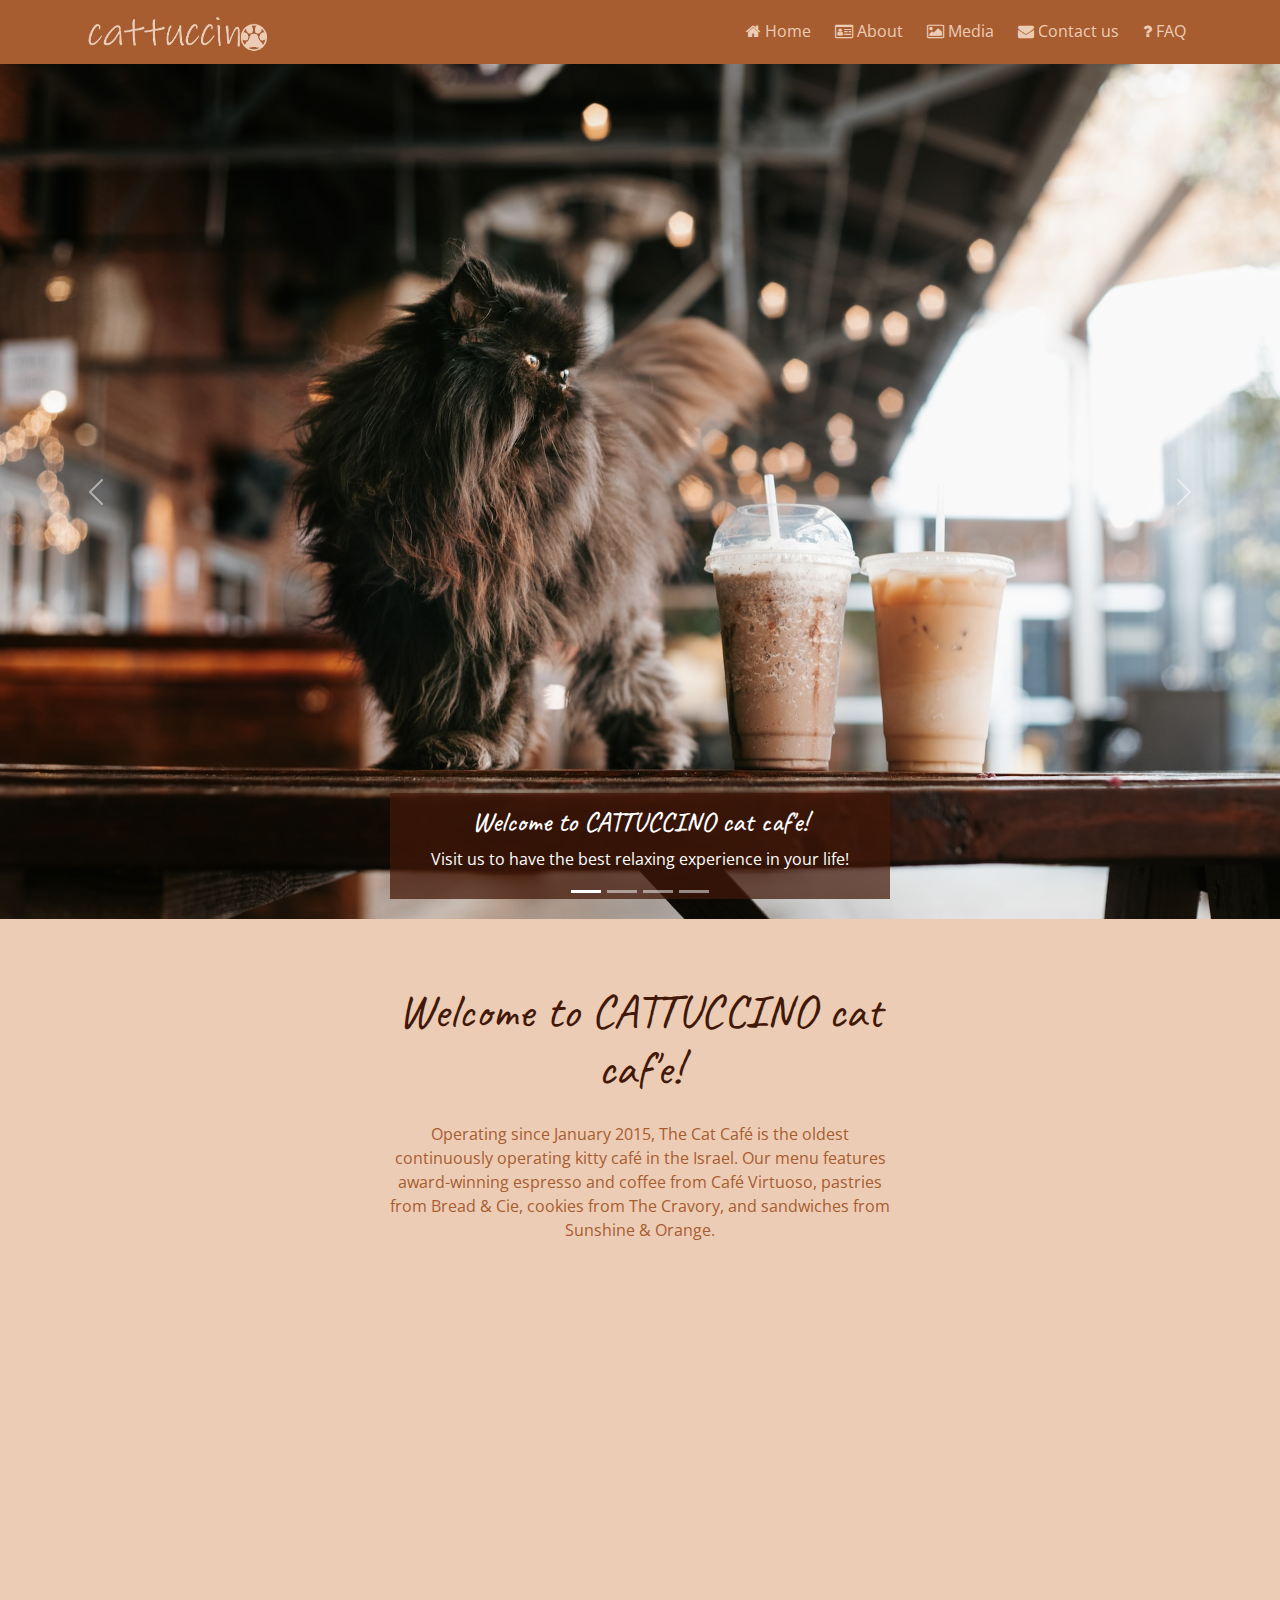
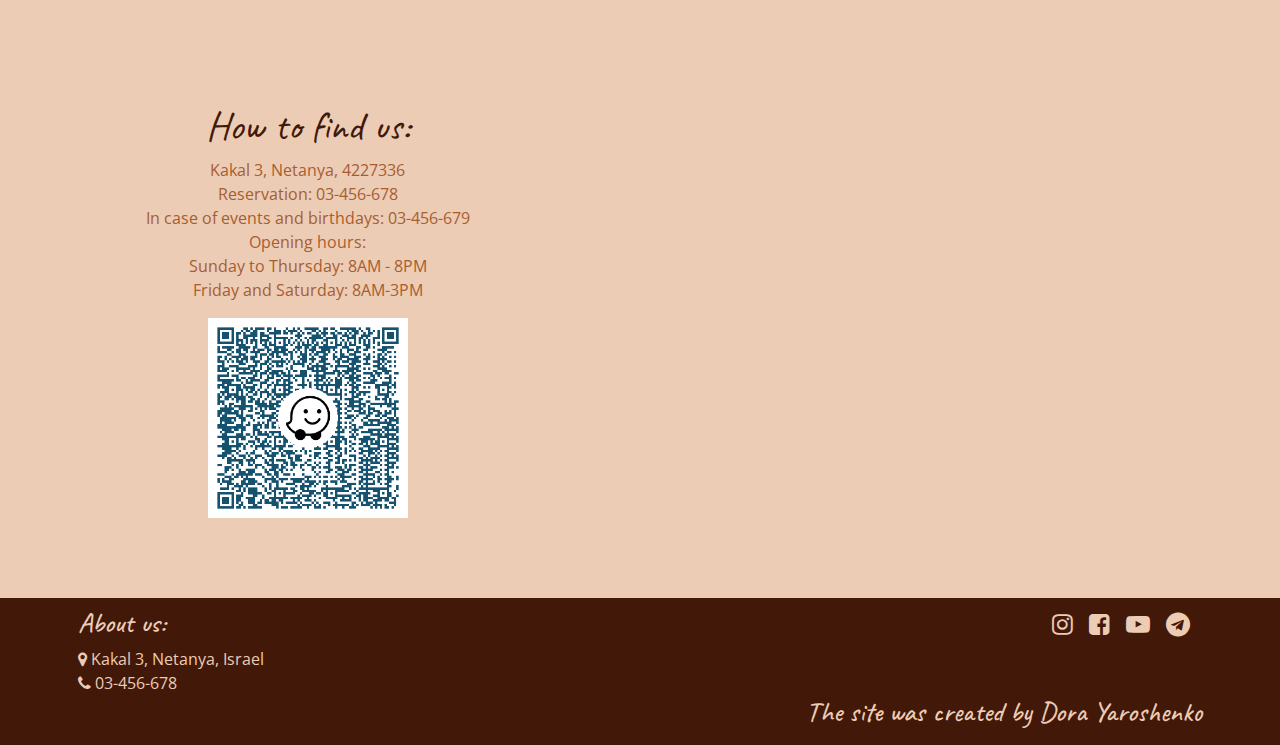
<file: quater PROJECT/index.html>
<!DOCTYPE html>
<html lang="en">

<head>
    <link rel="stylesheet" href="./burger.css">
    <meta charset="UTF-8">
    <meta http-equiv="X-UA-Compatible" content="IE=edge">
    <meta name="viewport" content="width=device-width, initial-scale=1.0">
    <title>CATTUCCINO | Home page</title>
    <link href="https://unpkg.com/aos@2.3.1/dist/aos.css" rel="stylesheet">
    <link rel="preconnect" href="https://fonts.googleapis.com">
    <link rel="preconnect" href="https://fonts.gstatic.com" crossorigin>
    <link
        href="https://fonts.googleapis.com/css2?family=Caveat:wght@400;700&family=Open+Sans:wght@300;400;700&display=swap"
        rel="stylesheet">
    <link rel="stylesheet" href="https://cdnjs.cloudflare.com/ajax/libs/font-awesome/4.7.0/css/font-awesome.min.css">
    <link rel="stylesheet" href="bootstrap.min.css">
    <link rel="stylesheet" href="header.css">
    <link rel="stylesheet" href="footer.css">
    <link rel="stylesheet" href="index.css">
</head>

<body>
    <header class="container-fluid">
        <div class="container d-flex align-items-center justify-content-between">
            <div class="logo col-8 col-md-5">
                <a href="index.html"><img src="images/logo.jpg" alt="logo" class="img-fluid"></a>

            </div>
            <nav id="nav_open">
                <ul class="list-inline d-lg-flex justify-content-end m-0">
                    <li><a href="index.html"><i class="fa fa-home" aria-hidden="true"></i> Home</a></li>
                    <li><a href="about.html"><i class="fa fa-id-card-o" aria-hidden="true"></i> About</a></li>
                    <li><a href="media.html"><i class="fa fa-picture-o" aria-hidden="true"></i>
                            Media</a></li>
                    <li><a href="contact.html"><i class="fa fa-envelope" aria-hidden="true"></i>
                            Contact us</a></li>
                    <li><a href="faq.html"><i class="fa fa-question" aria-hidden="true"></i>
                            FAQ</a></li>
                </ul>
            </nav>


            <div  id="burger_btn" class="d-lg-none d-flex align-items-center">
                <div  id="nav-icon1">
                    <span></span>
                    <span></span>
                    <span></span>
                  </div>
            </div>
           
        </div>


    </header>
    <div class="slides container-fluid p-0 d-flex d-lg-block justify-content-center align-items-center"
        style="background-image: url(images/cat&coffee.horizontal.jpg);">
        <h2 class="display-4 d-lg-none">Welcome to CATTUCCINO!</h2>
        <div id="carouselExampleCaptions" class="carousel slide d-none d-lg-block" data-bs-ride="false">
            <div class="carousel-indicators">
                <button type="button" data-bs-target="#carouselExampleCaptions" data-bs-slide-to="0" class="active"
                    aria-current="true" aria-label="Slide 1"></button>
                <button type="button" data-bs-target="#carouselExampleCaptions" data-bs-slide-to="1"
                    aria-label="Slide 2"></button>
                <button type="button" data-bs-target="#carouselExampleCaptions" data-bs-slide-to="2"
                    aria-label="Slide 3"></button>
                <button type="button" data-bs-target="#carouselExampleCaptions" data-bs-slide-to="3"
                    aria-label="Slide 4"></button>
            </div>
            <div class="carousel-inner">
                <div class="carousel-item active">
                    <div class="image" style="background-image: url(images/cat&coffee.horizontal.jpg);">
                    </div>
                    <div class="carousel-caption d-none d-md-block">
                        <h3>Welcome to CATTUCCINO cat caf'e!</h3>
                        <p>Visit us to have the best relaxing experience in your life!</p>
                    </div>
                </div>
                <div class="carousel-item">
                    <div class="image" style="background-image: url(images/coffee.horizontal.jpg);">
                    </div>
                    <div class="carousel-caption d-none d-md-block">
                        <h3>Our drinks</h3>
                        <p>Our baristas know how to make the ideal coffee for you</p>
                    </div>
                </div>
                <div class="carousel-item">
                    <div class="image" style="background-image: url(images/man&cat.horizontal.jpg);">
                    </div>
                    <div class="carousel-caption d-none d-md-block">
                        <h3>Our cats</h3>
                        <p>are the cutest creatures on Earth</p>
                    </div>
                </div>
                <div class="carousel-item">
                    <div class="image" style="background-image: url(images/kitchen.horizontal.jpg);">
                    </div>
                    <div class="carousel-caption d-none d-md-block">
                        <h3>We have the perfect atmospere</h3>
                        <p>for relaxation or concentration on work. You can book the place to celebrate your birthday or
                            to make a team building party</p>
                    </div>
                </div>
            </div>
            <button class="carousel-control-prev" type="button" data-bs-target="#carouselExampleCaptions"
                data-bs-slide="prev">
                <span class="carousel-control-prev-icon" aria-hidden="true"></span>
                <span class="visually-hidden">Previous</span>
            </button>
            <button class="carousel-control-next" type="button" data-bs-target="#carouselExampleCaptions"
                data-bs-slide="next">
                <span class="carousel-control-next-icon" aria-hidden="true"></span>
                <span class="visually-hidden">Next</span>
            </button>
        </div>
    </div>
    <main class="container-fluid text-center">
        <div class="container">
            <div class="row g-5 justify-content-center py-4 px-3 px-xl-0">
                <aside class="col-lg-3 p-0 order-1" data-aos="fade-up" data-aos-duration="2000">
                    <h4 class="m-0 py-2">The origin of our cats</h4>
                    <div class="keeper d-flex align-items-center">
                        <div class="boxes2 d-flex flex-column justify-content-between align-items-center py-4 px-4">
                            <p class="text-center">During the two years that we partnered with San Diego Humane Society,
                                The
                                Cat Cafe sent 219 cats to good homes. Starting in February 2017, The Cat Cafe began
                                bringing
                                in
                                cats from The Rescue House for customers to interact with and to potentially adopt.

                                We’ve had kittens, adults, and senior cats adopted from The Cat Cafe.
                            </p>
                            <img src="images/cat&armchair.horizontal.jpg" alt="cat" class="img-fluid mt-2 col-10">
                            <a href="https://www.letlive.org.il/?post_type=pet&pet-cat=pc-cat" target="_blank"
                                class="text-decoration-none">
                                <h3 class="p-0 mt-3 display-6">Thinking about adopting?</h3>
                            </a>
                        </div>
                    </div>
                </aside>
                <div
                    class="box col-lg-6 order-0 order-lg-1 d-flex flex-column justify-content-center align-items-center">
                    <h1 class="display-5"><a href="https://en.wikipedia.org/wiki/Cat_caf%C3%A9" target="_blank">
                            Welcome to CATTUCCINO cat caf'e!</a></h1>
                    <p class="m-3">Operating since January 2015, The Cat Café is the oldest continuously
                        operating kitty café in the Israel. Our menu features award-winning espresso and coffee
                        from Café Virtuoso, pastries from Bread & Cie, cookies from The Cravory, and sandwiches from
                        Sunshine & Orange.</p>

                    <iframe class="col-12 col-lg-10 my-3" height="300" src="https://www.youtube.com/embed/wAT9yKk1FnA"
                        title="YouTube video player" frameborder="0"
                        allow="accelerometer; autoplay; clipboard-write; encrypted-media; gyroscope; picture-in-picture"
                        allowfullscreen></iframe>
                </div>
                <aside class="col-lg-3 p-0 order-1" data-aos="fade-up" data-aos-duration="2000">
                    <h4 class="m-0 py-2">Our Friends</h4>
                    <div class="keeper d-flex align-items-center">
                        <div
                            class="row row2 align-items-center justify-content-around flex-column flex-sm-row flex-lg-column m-0 g-4 g-lg-2 py-4 px-2">
                            <div class="box2 col-auto col-sm-4 col-lg-9">
                                <img src="images/cat&dog.horizontal.jpg" height="110" class="mb-2 img-fluid" alt="cats">
                                <a href="http://catcafebudapest.hu/home/" target="_blank">Visit our friends in
                                    Budapest</a>
                            </div>
                            <div class="box2 col-auto col-sm-4 col-lg-9">
                                <img src="images/cat.outside.horizontal.jpg" height="110" class="mb-2 img-fluid"
                                    alt="cats">

                                <a href="https://catcafesd.com/" target="_blank">Visit our friends in San Diego</a>
                            </div>
                            <div class="box2 col-auto col-sm-4 col-lg-9">
                                <img src="images/cat.in.chair.horizontal.jpg" height="110" class="mb-2 img-fluid"
                                    alt="cats">

                                <a href="https://catcafe.co.uk/" target="_blank">Visit our friends in Liverpool</a>
                            </div>
                        </div>
                    </div>
                </aside>
            </div>
            <div class="row row3 py-3 py-lg-5 justify-content-between align-items-center">
                <div class="strip col-md-5">
                    <h4 class="display-6">How to find us:</h4>
                    <p>Kakal 3, Netanya, 4227336<br>
                        Reservation: 03-456-678<br>
                        In case of events and birthdays: 03-456-679<br>
                        Opening hours:<br>Sunday to Thursday: 8AM - 8PM<br>
                        Friday and Saturday: 8AM-3PM<br>
                        <img src="images/waze-qr-code.png" alt="waze" width="200" class="img-fluid my-3">
                    </p>
                </div>
                <div class="mapouter col-md-7 mx-auto mx-md-0 my-0 p-0">
                    <div class="gmap_canvas"><iframe width="600" height="400" id="gmap_canvas"
                            src="https://maps.google.com/maps?q=kakal%203,%20netanya&t=&z=17&ie=UTF8&iwloc=&output=embed"
                            frameborder="0" scrolling="no" marginheight="0" marginwidth="0"></iframe><a
                            href="https://123movies-to.org"></a><br>
                        <style>
                            .mapouter {
                                position: relative;
                                text-align: right;
                                height: 400px;
                                max-width: 600px;
                            }
                        </style><a href="https://www.embedgooglemap.net">insert google map into website</a>
                        <style>
                            .gmap_canvas {
                                overflow: hidden;
                                background: none !important;
                                height: 400px;
                                max-width: 600px;
                            }
                        </style>
                    </div>
                </div>
            </div>
        </div>
    </main>
    <footer class="container-fluid">
        <div class="container p-2">
            <div class="row justify-content-between">
                <div class="about col-md-auto">
                    <h3>About us:</h3>
                    <ul class="m-0 p-0 list-inline">
                        <li><i class="fa fa-map-marker" aria-hidden="true"></i> Kakal 3, Netanya, Israel</li>
                        <li><i class="fa fa-phone" aria-hidden="true"></i> 03-456-678</li>
                    </ul>
                </div>
                <div class="row2 col-md-auto">
                    <a href="https://www.instagram.com/catcafelounge/" target="_blank" class="col-auto"><i
                            class="fa fa-instagram" aria-hidden="true"></i></a>
                    <a href="https://www.facebook.com/catcafelviv/" target="_blank" class="col-auto"><i
                            class="fa fa-facebook-square" aria-hidden="true"></i></a>
                    <a href="https://www.youtube.com/@CatCafeStudio" target="_blank" class="col-auto"><i
                            class="fa fa-youtube-play" aria-hidden="true"></i></a>
                    <a href="https://t.me/s/murchashkakotocafe?q=%23%D0%AF%D0%9C%D1%8B%D0%9C%D1%83%D1%80%D1%87%D0%B0%D1%88%D0%BA%D0%B0"
                        target="_blank" class="col-auto"><i class="fa fa-telegram" aria-hidden="true"></i></a>
                </div>
            </div>
            <h3 class="text-end">The site was created by Dora Yaroshenko</h3>
        </div>
    </footer>
    <!-- JavaScript Bundle with Popper -->
    <script src="https://cdn.jsdelivr.net/npm/bootstrap@5.2.3/dist/js/bootstrap.bundle.min.js"
        integrity="sha384-kenU1KFdBIe4zVF0s0G1M5b4hcpxyD9F7jL+jjXkk+Q2h455rYXK/7HAuoJl+0I4"
        crossorigin="anonymous"></script>

    </script>
    <script src="https://unpkg.com/aos@2.3.1/dist/aos.js"></script>
    <script>
        AOS.init();
    </script>
    <script src="https://ajax.googleapis.com/ajax/libs/jquery/1.9.1/jquery.min.js"></script>
    <script src="./JS/burger2.js" ></script>
    <script src="JS/burger.js" defer></script>
</body>

</html>
</file>
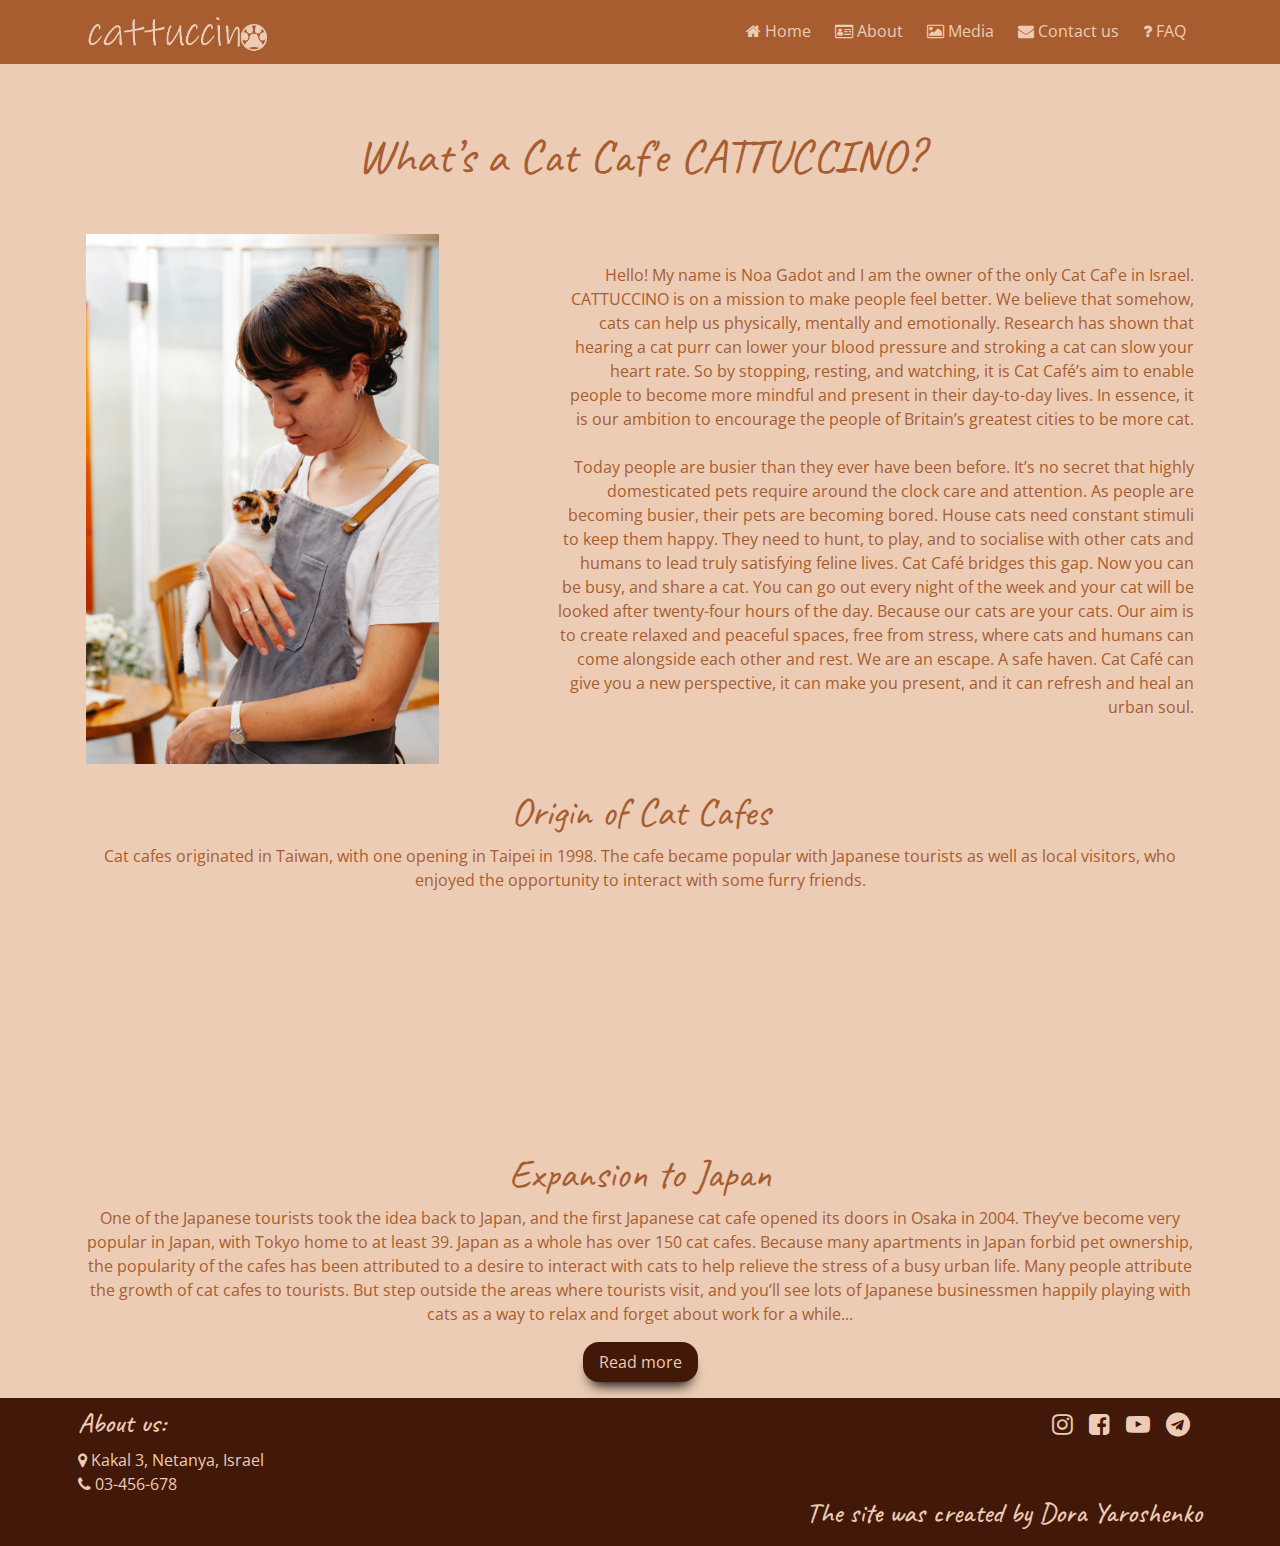
<file: quater PROJECT/about.html>
<!DOCTYPE html>
<html lang="en">

<head>
    <meta charset="UTF-8">
    <meta http-equiv="X-UA-Compatible" content="IE=edge">
    <meta name="viewport" content="width=device-width, initial-scale=1.0">
    <link href="https://unpkg.com/aos@2.3.1/dist/aos.css" rel="stylesheet">
    <link rel="preconnect" href="https://fonts.googleapis.com">
    <link rel="preconnect" href="https://fonts.gstatic.com" crossorigin>
    <link
        href="https://fonts.googleapis.com/css2?family=Caveat:wght@400;700&family=Open+Sans:wght@300;400;700&display=swap"
        rel="stylesheet">
    <link rel="stylesheet" href="https://cdnjs.cloudflare.com/ajax/libs/font-awesome/4.7.0/css/font-awesome.min.css">
    <link rel="stylesheet" href="bootstrap.min.css">
    <link rel="stylesheet" href="header.css">
    <link rel="stylesheet" href="footer.css">
    <link rel="stylesheet" href="about.css">
    <link rel="stylesheet" href="burger.css">
    <title>CATTUCCINO | About us</title>
    <script defer src="JS/readmore2.js"></script>
    
</head>

<body>
    <header class="container-fluid">
        <div class="container d-flex align-items-center justify-content-between">
            <div class="logo col-8 col-md-5">
                <a href="index.html"><img src="images/logo.jpg" alt="logo" class="img-fluid"></a>

            </div>
            <nav id="nav_open">
                <ul class="list-inline d-lg-flex justify-content-end m-0">
                    <li><a href="index.html"><i class="fa fa-home" aria-hidden="true"></i> Home</a></li>
                    <li><a href="about.html"><i class="fa fa-id-card-o" aria-hidden="true"></i> About</a></li>
                    <li><a href="media.html"><i class="fa fa-picture-o" aria-hidden="true"></i>
                            Media</a></li>
                    <li><a href="contact.html"><i class="fa fa-envelope" aria-hidden="true"></i>
                            Contact us</a></li>
                    <li><a href="faq.html"><i class="fa fa-question" aria-hidden="true"></i>
                            FAQ</a></li>
                </ul>
            </nav>
            <div  id="burger_btn" class="d-lg-none d-flex align-items-center">
                <div  id="nav-icon1">
                    <span></span>
                    <span></span>
                    <span></span>
                  </div>
            </div>
        </div>
    </header>
    <main class="container-fluid">
        <div class="container text-center p-3">
            <h1 class="my-3 my-lg-5 display-5">What’s a Cat Caf'e CATTUCCINO?</h1>
            <div class="row justify-content-between align-items-center p-0 mb-4">
                <img src="images/waitress.verticle.jpg" width="250" alt="portrait" class="img-fluid col-8 col-sm-4 mb-4 mb-lg-0 mx-auto m-lg-0 col-lg-4">
                <p class="col-lg-7 text-center text-lg-end">Hello! My name is Noa Gadot and I am the owner of the only Cat Caf'e in
                    Israel. CATTUCCINO is on a mission to make people feel better.
                    We believe that somehow, cats can help us physically, mentally and emotionally.
                    Research has shown that hearing a cat purr can lower your blood pressure and stroking a cat can slow
                    your heart rate. So by stopping, resting, and watching, it is Cat Café’s aim to enable people to
                    become more mindful and present in their day-to-day lives. In essence, it is our ambition to
                    encourage the people of Britain’s greatest cities to be more cat.
                    <br>
                    <br>
                    Today people are busier than they ever have been before.
                    It’s no secret that highly domesticated pets require around the clock care and attention. As people
                    are becoming busier, their pets are becoming bored. House cats need constant stimuli to keep them
                    happy. They need to hunt, to play, and to socialise with other cats and humans to lead truly
                    satisfying feline lives.
                    Cat Café bridges this gap. Now you can be busy, and share a cat. You can go out every night of the
                    week and your cat will be looked after twenty-four hours of the day. Because our cats are your cats.
                    Our aim is to create relaxed and peaceful spaces, free from stress, where cats and humans can come
                    alongside each other and rest. We are an escape. A safe haven.
                    Cat Café can give you a new perspective, it can make you present, and it can refresh and heal an
                    urban soul.
                </p>
            </div>
            <h3 class="display-6">Origin of Cat Cafes</h3>
            <p>
                Cat cafes originated in Taiwan, with one opening in Taipei in 1998. The cafe became popular with
                Japanese tourists as well as local visitors, who enjoyed the opportunity to interact with some furry
                friends.</p>
            <figure data-aos="fade-up" data-aos-duration="2000"><img src="images/catsuit.verticle.jpg" width="200" alt="catsuit" class="img-fluid">
                <figcaption>The first Cat Caf'e in Japan</figcaption>
            </figure>
            <p>
            <h3 class="display-6">Expansion to Japan</h3>
            One of the Japanese tourists took the idea back to Japan, and the first Japanese cat cafe opened its doors
            in Osaka in 2004. They’ve become very popular in Japan, with Tokyo home to at least 39. Japan as a whole has
            over 150 cat cafes. Because many apartments in Japan forbid pet ownership, the popularity of the cafes has
            been attributed to a desire to interact with cats to help relieve the stress of a busy urban life.

            Many people attribute the growth of cat cafes to tourists. But step outside the areas where tourists visit,
            and you’ll see lots of Japanese businessmen happily playing with cats as a way to relax and forget about
            work for a while.<span id="dots">..</span><span id="more"></p>
            
            <p><h3 class="display-6">Growth Throughout the World</h3>
                Since then, cat cafes have spread throughout the world.  You can now find them in Korea, Austria, Spain, Hungary, Germany, France, and the United Kingdom.  Cat cafes moved into North America in 2014, with the first one opening in Montreal. Oakland was next, and then came to New York. When we opened The Cat Cafe in January 2015, we became the fifth cat cafe in the United States.</p>
                <p><h3 class="display-6">Cat Cafes in the United States</h3>
                    Within the United States, compliance with food service regulations has been a challenge.  The Japanese are known for being a very clean society. They allow cat cafes to serve food and drink in the area where the cats are. But sadly, that’s not how it works in the United States.
                    The Cat Cafe had to separate the cat playpen, where the cats are, from the coffee bar. And that’s why we have a design that we don’t really like. We have multiple doors and a wall separating our coffee bar from the cats.</span>
                    </p>
                    <button id="myBtn" class="btn rounded-4 py-2 px-3">Read more</button>
        </div>
    </main>
    <footer class="container-fluid">
        <div class="container p-2">
            <div class="row justify-content-between">
                <div class="about col-md-auto">
                    <h3>About us:</h3>
                    <ul class="m-0 p-0 list-inline">
                        <li><i class="fa fa-map-marker" aria-hidden="true"></i> Kakal 3, Netanya, Israel</li>
                        <li><i class="fa fa-phone" aria-hidden="true"></i> 03-456-678</li>
                    </ul>
                </div>
                <div class="row2 col-md-auto">
                    <a href="https://www.instagram.com/catcafelounge/" target="_blank" class="col-auto"><i
                            class="fa fa-instagram" aria-hidden="true"></i></a>
                    <a href="https://www.facebook.com/catcafelviv/" target="_blank" class="col-auto"><i
                            class="fa fa-facebook-square" aria-hidden="true"></i></a>
                    <a href="https://www.youtube.com/@CatCafeStudio" target="_blank" class="col-auto"><i
                            class="fa fa-youtube-play" aria-hidden="true"></i></a>
                    <a href="https://t.me/s/murchashkakotocafe?q=%23%D0%AF%D0%9C%D1%8B%D0%9C%D1%83%D1%80%D1%87%D0%B0%D1%88%D0%BA%D0%B0"
                        target="_blank" class="col-auto"><i class="fa fa-telegram" aria-hidden="true"></i></a>
                </div>
            </div>
            <h3 class="text-end">The site was created by Dora Yaroshenko</h3>
        </div>
    </footer>
    <!-- JavaScript Bundle with Popper -->
    <script src="https://cdn.jsdelivr.net/npm/bootstrap@5.2.3/dist/js/bootstrap.bundle.min.js"
        integrity="sha384-kenU1KFdBIe4zVF0s0G1M5b4hcpxyD9F7jL+jjXkk+Q2h455rYXK/7HAuoJl+0I4"
        crossorigin="anonymous"></script>
    <script src="JS/burger.js">
    </script>
    <script src="https://unpkg.com/aos@2.3.1/dist/aos.js"></script>
    <script>
        AOS.init();
    </script>
    <script src="https://ajax.googleapis.com/ajax/libs/jquery/1.9.1/jquery.min.js"></script>
    <script src="./JS/burger2.js" ></script>
</body>
</body>

</html>
</file>
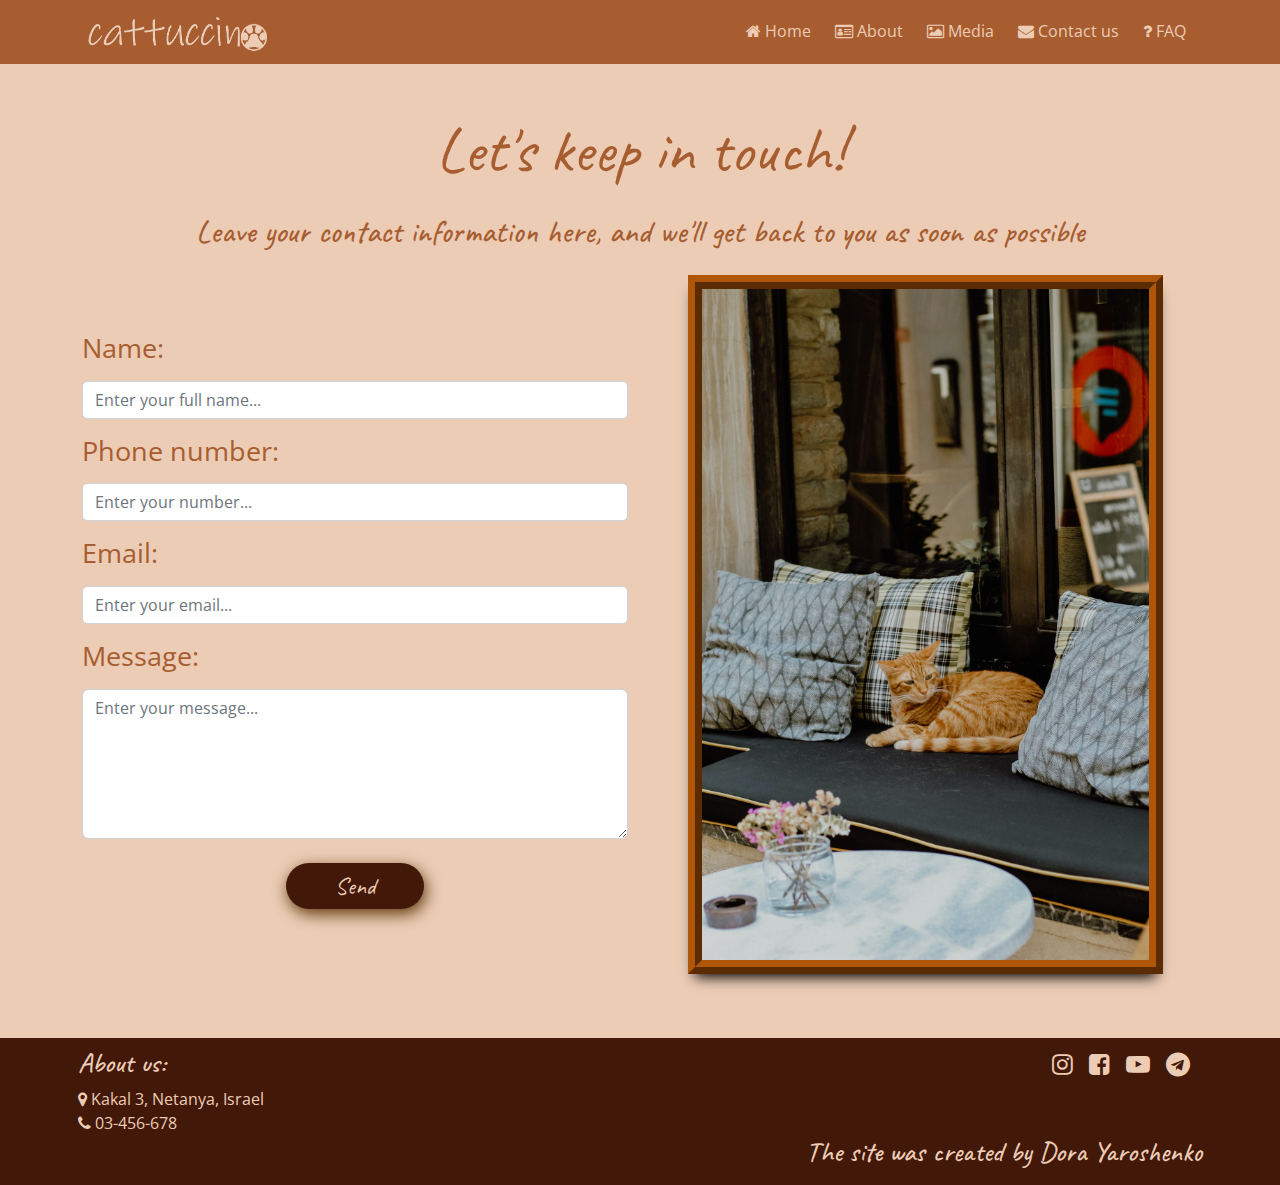
<file: quater PROJECT/contact.html>
<!DOCTYPE html>
<html lang="en">

<head>
    <meta charset="UTF-8">
    <meta http-equiv="X-UA-Compatible" content="IE=edge">
    <meta name="viewport" content="width=device-width, initial-scale=1.0">
    <link href="https://unpkg.com/aos@2.3.1/dist/aos.css" rel="stylesheet">
    <link rel="preconnect" href="https://fonts.googleapis.com">
    <link rel="preconnect" href="https://fonts.gstatic.com" crossorigin>
    <link
        href="https://fonts.googleapis.com/css2?family=Caveat:wght@400;700&family=Open+Sans:wght@300;400;700&display=swap"
        rel="stylesheet">
    <link rel="stylesheet" href="https://cdnjs.cloudflare.com/ajax/libs/font-awesome/4.7.0/css/font-awesome.min.css">
    <link rel="stylesheet" href="bootstrap.min.css">
    <link rel="stylesheet" href="header.css">
    <link rel="stylesheet" href="footer.css">
    <link rel="stylesheet" href="contact.css">
    <link rel="stylesheet" href="burger.css">
    <title>CATTUCCINO | Contact us</title>
    <script defer src="JS/email.js"></script>
</head>

<body>
    <header class="container-fluid">
        <div class="container d-flex align-items-center justify-content-between">
            <div class="logo col-8 col-md-5">
                <a href="index.html"><img src="images/logo.jpg" alt="logo" class="img-fluid"></a>

            </div>
            <nav id="nav_open">
                <ul class="list-inline d-lg-flex justify-content-end m-0">
                    <li><a href="index.html"><i class="fa fa-home" aria-hidden="true"></i> Home</a></li>
                    <li><a href="about.html"><i class="fa fa-id-card-o" aria-hidden="true"></i> About</a></li>
                    <li><a href="media.html"><i class="fa fa-picture-o" aria-hidden="true"></i>
                            Media</a></li>
                    <li><a href="contact.html"><i class="fa fa-envelope" aria-hidden="true"></i>
                            Contact us</a></li>
                    <li><a href="faq.html"><i class="fa fa-question" aria-hidden="true"></i>
                            FAQ</a></li>
                </ul>
            </nav>
            <div  id="burger_btn" class="d-lg-none d-flex align-items-center">
                <div  id="nav-icon1">
                    <span></span>
                    <span></span>
                    <span></span>
                  </div>
            </div>
        </div>
    </header>
    <main class="container-fluid">
        <div class="container text-center my-5">
            <h1 class="display-3 my-4">Let's keep in touch!</h1>
            <h2>Leave your contact information here, and we'll get back to you as soon as possible</h2>
            <div class="row d-sm-flex justify-content-between align-items-center py-3">
                <form id="id_form" class="text-center text-sm-start col-md-5 col-lg-6 order-1">
                    <label>Name:</label>
                    <input type="text" class="form-control" required placeholder="Enter your full name...">
                    <label>Phone number: </label>
                    <input type="tel" required class="form-control" placeholder="Enter your number...">
                    <label>Email: </label>
                    <input id="id_email" type="email" required class="form-control" placeholder="Enter your email...">
                    <label>Message:</label>
                    <textarea name="comment" class="form-control" class="col-sm-6" required placeholder="Enter your message..."></textarea>
                    <div class="text-center"><button class="btn rounded-5 my-4 px-5 py-1">Send</button></div>
                </form>
                <img src="images/cat.inside.verticle.jpg" class="img-fluid col-8 col-md-6 col-lg-5 my-3 my-md-0 order-0 order-md-1 p-0 mx-auto" alt="cat">
            </div>
        </div>
    </main>
    <footer class="container-fluid">
        <div class="container p-2">
            <div class="row justify-content-between">
                <div class="about col-md-auto">
                    <h3>About us:</h3>
                    <ul class="m-0 p-0 list-inline">
                        <li><i class="fa fa-map-marker" aria-hidden="true"></i> Kakal 3, Netanya, Israel</li>
                        <li><i class="fa fa-phone" aria-hidden="true"></i> 03-456-678</li>
                    </ul>
                </div>
                <div class="row2 col-md-auto">
                    <a href="https://www.instagram.com/catcafelounge/" target="_blank" class="col-auto"><i
                            class="fa fa-instagram" aria-hidden="true"></i></a>
                    <a href="https://www.facebook.com/catcafelviv/" target="_blank" class="col-auto"><i
                            class="fa fa-facebook-square" aria-hidden="true"></i></a>
                    <a href="https://www.youtube.com/@CatCafeStudio" target="_blank" class="col-auto"><i
                            class="fa fa-youtube-play" aria-hidden="true"></i></a>
                    <a href="https://t.me/s/murchashkakotocafe?q=%23%D0%AF%D0%9C%D1%8B%D0%9C%D1%83%D1%80%D1%87%D0%B0%D1%88%D0%BA%D0%B0"
                        target="_blank" class="col-auto"><i class="fa fa-telegram" aria-hidden="true"></i></a>
                </div>
            </div>
            <h3 class="text-end">The site was created by Dora Yaroshenko</h3>
        </div>
    </footer>
     <!-- JavaScript Bundle with Popper -->
     <script src="https://cdn.jsdelivr.net/npm/bootstrap@5.2.3/dist/js/bootstrap.bundle.min.js"
     integrity="sha384-kenU1KFdBIe4zVF0s0G1M5b4hcpxyD9F7jL+jjXkk+Q2h455rYXK/7HAuoJl+0I4"
     crossorigin="anonymous"></script>
 <script src="JS/burger.js">
 </script>
 <script src="https://unpkg.com/aos@2.3.1/dist/aos.js"></script>
 <script>
     AOS.init();
 </script>
  <script src="https://ajax.googleapis.com/ajax/libs/jquery/1.9.1/jquery.min.js"></script>
  <script src="./JS/burger2.js" ></script>
</body>

</html>
</file>
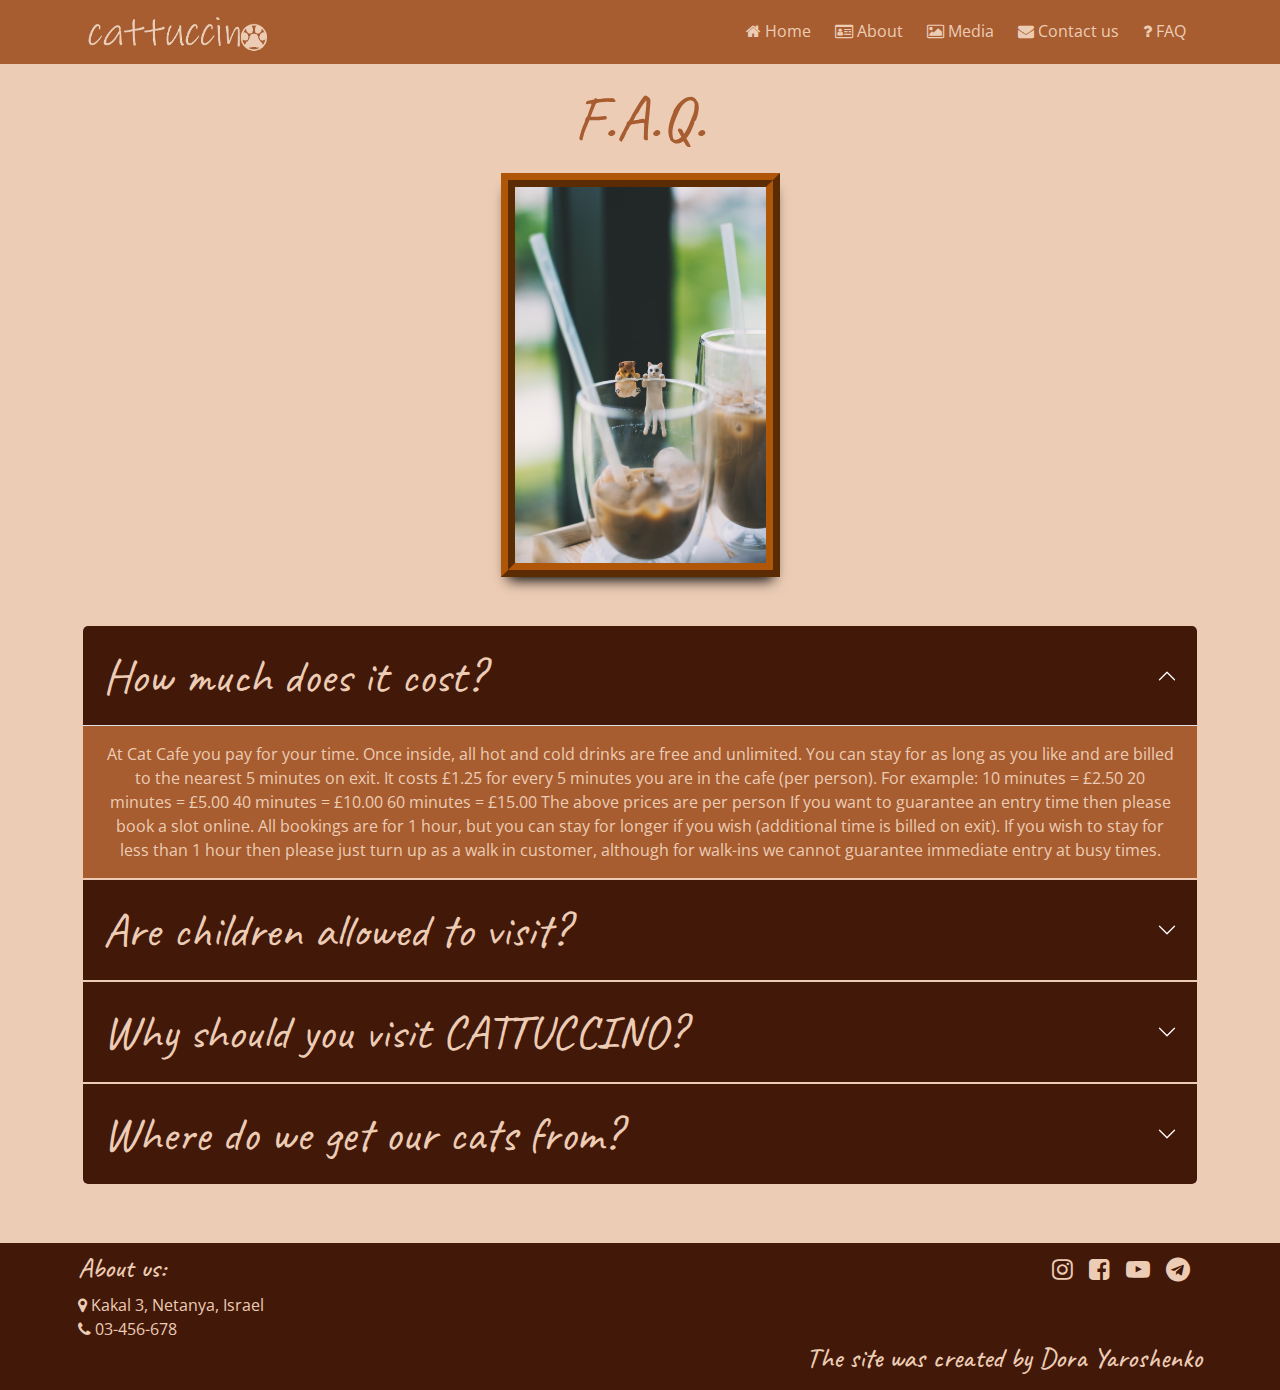
<file: quater PROJECT/faq.html>
<!DOCTYPE html>
<html lang="en">

<head>
    <meta charset="UTF-8">
    <meta http-equiv="X-UA-Compatible" content="IE=edge">
    <meta name="viewport" content="width=device-width, initial-scale=1.0">
    <link href="https://unpkg.com/aos@2.3.1/dist/aos.css" rel="stylesheet">
    <link rel="preconnect" href="https://fonts.googleapis.com">
    <link rel="preconnect" href="https://fonts.gstatic.com" crossorigin>
    <link
        href="https://fonts.googleapis.com/css2?family=Caveat:wght@400;700&family=Open+Sans:wght@300;400;700&display=swap"
        rel="stylesheet">
    <link rel="stylesheet" href="https://cdnjs.cloudflare.com/ajax/libs/font-awesome/4.7.0/css/font-awesome.min.css">
    <link rel="stylesheet" href="bootstrap.min.css">
    <link rel="stylesheet" href="header.css">
    <link rel="stylesheet" href="footer.css">
    <link rel="stylesheet" href="faq.css">
    <link rel="stylesheet" href="burger.css">
    <title>CATTUCCINO | F.A.Q.</title>
</head>

<body>
    <header class="container-fluid">
        <div class="container d-flex align-items-center justify-content-between">
            <div class="logo col-8 col-md-5">
                <a href="index.html"><img src="images/logo.jpg" alt="logo" class="img-fluid"></a>

            </div>
            <nav id="nav_open">
                <ul class="list-inline d-lg-flex justify-content-end m-0">
                    <li><a href="index.html"><i class="fa fa-home" aria-hidden="true"></i> Home</a></li>
                    <li><a href="about.html"><i class="fa fa-id-card-o" aria-hidden="true"></i> About</a></li>
                    <li><a href="media.html"><i class="fa fa-picture-o" aria-hidden="true"></i>
                            Media</a></li>
                    <li><a href="contact.html"><i class="fa fa-envelope" aria-hidden="true"></i>
                            Contact us</a></li>
                    <li><a href="faq.html"><i class="fa fa-question" aria-hidden="true"></i>
                            FAQ</a></li>
                </ul>
            </nav>
            <div  id="burger_btn" class="d-lg-none d-flex align-items-center">
                <div  id="nav-icon1">
                    <span></span>
                    <span></span>
                    <span></span>
                  </div>
            </div>
        </div>
    </header>
    <main class="container-fluid">
        <div class="container text-center">
            <h1 class="display-3 my-3">F.A.Q.</h1>

            <div class="strip justify-content-between">
                <div>
                <img src="images/coffee.verticle.jpg" alt="cat" class="img-fluid col-7 col-sm-4 col-md-3">
            </div>
                <div class="accordion mx-auto my-5" id="accordionExample">
                    <div class="accordion-item">
                        <h2 class="accordion-header" id="headingOne">
                            <button class="accordion-button " type="button" data-bs-toggle="collapse"
                                data-bs-target="#collapseOne" aria-expanded="true" aria-controls="collapseOne">
                                How much does it cost?
                            </button>
                        </h2>
                        <div id="collapseOne" class="accordion-collapse collapse show" aria-labelledby="headingOne"
                            data-bs-parent="#accordionExample">
                            <div class="accordion-body">
                                At Cat Cafe you pay for your time. Once inside, all hot and cold drinks are free and
                                unlimited. You can stay for as long as you like and are billed to the nearest 5 minutes
                                on exit.

                                It costs £1.25 for every 5 minutes you are in the cafe (per person). For example:

                                10 minutes = £2.50
                                20 minutes = £5.00
                                40 minutes = £10.00
                                60 minutes = £15.00
                                The above prices are per person

                                If you want to guarantee an entry time then please book a slot online. All bookings are
                                for 1 hour, but you can stay for longer if you wish (additional time is billed on exit).

                                If you wish to stay for less than 1 hour then please just turn up as a walk in customer,
                                although for walk-ins we cannot guarantee immediate entry at busy times.
                            </div>
                        </div>
                    </div>
                    <div class="accordion-item">
                        <h2 class="accordion-header" id="headingTwo">
                            <button class="accordion-button collapsed" type="button" data-bs-toggle="collapse"
                                data-bs-target="#collapseTwo" aria-expanded="false" aria-controls="collapseTwo">
                                Are children allowed to visit?
                            </button>
                        </h2>
                        <div id="collapseTwo" class="accordion-collapse collapse" aria-labelledby="headingTwo"
                            data-bs-parent="#accordionExample">
                            <div class="accordion-body">

                                We had to reconsider the issue of children visiting our establishment. We asked our
                                guests, read their responses and reviews, and after lengthy consideration of these
                                opinions and of suggestions from our patrons (many of whom are parents of young
                                children), we have decided that beginning April 1, 2018, we will enforce an 8-year-old
                                age limit at the coffee house on weekends.

                                On weekdays, children of all ages can visit the coffee house between 10am and 6pm, but
                                on weekends only children ages 8 and up.
                            </div>
                        </div>
                    </div>
                    <div class="accordion-item">
                        <h2 class="accordion-header" id="headingThree">
                            <button class="accordion-button collapsed" type="button" data-bs-toggle="collapse"
                                data-bs-target="#collapseThree" aria-expanded="false" aria-controls="collapseThree">
                                Why should you visit CATTUCCINO?
                            </button>
                        </h2>
                        <div id="collapseThree" class="accordion-collapse collapse" aria-labelledby="headingThree"
                            data-bs-parent="#accordionExample">
                            <div class="accordion-body">

                                Cat Cafe is a safe haven away from the bustling streets of busy life. We are passionate about Animal Assisted Therapy which has shown that spending time with cats not only reduces your heart rate and blood pressure but is good for mental health.

                                We offer an extensive menu of hot and cold drinks, have cosy sofas to cuddle up on and don’t set any limits to how long you are welcome to stay. All of this equates to a relaxing and calming atmosphere - the purrfect escape from stress.
                            </div>
                        </div>
                    </div>
                    <div class="accordion-item">
                        <h2 class="accordion-header" id="headingFour">
                            <button class="accordion-button collapsed" type="button" data-bs-toggle="collapse"
                                data-bs-target="#collapseFour" aria-expanded="false" aria-controls="collapseFour">
                                Where do we get our cats from?
                            </button>
                        </h2>
                        <div id="collapseFour" class="accordion-collapse collapse" aria-labelledby="headingFour"
                            data-bs-parent="#accordionExample">
                            <div class="accordion-body">
                                Many of our cats are pedigree - this is because their natures are well suited to a cafe environment. Our cats and kittens come from registered GCCF breeders who abide by the rules of ethical breeding. Many of our cats have been re-homed from owners who were no longer able to keep them or because they have disabilities, such as blindness or hearing loss.


                                We also work with rehoming centres to see if we can offer any local cats their forever home. We will only ever take in cats that will be happy in our cafe and usually are struggling to find homes elsewhere.
                            </div>
                        </div>
                    </div>
                </div>
            </div>
        </div>
    </main>
    <footer class="container-fluid">
        <div class="container p-2">
            <div class="row justify-content-between">
                <div class="about col-md-auto">
                    <h3>About us:</h3>
                    <ul class="m-0 p-0 list-inline">
                        <li><i class="fa fa-map-marker" aria-hidden="true"></i> Kakal 3, Netanya, Israel</li>
                        <li><i class="fa fa-phone" aria-hidden="true"></i> 03-456-678</li>
                    </ul>
                </div>
                <div class="row2 col-md-auto">
                    <a href="https://www.instagram.com/catcafelounge/" target="_blank" class="col-auto"><i
                            class="fa fa-instagram" aria-hidden="true"></i></a>
                    <a href="https://www.facebook.com/catcafelviv/" target="_blank" class="col-auto"><i
                            class="fa fa-facebook-square" aria-hidden="true"></i></a>
                    <a href="https://www.youtube.com/@CatCafeStudio" target="_blank" class="col-auto"><i
                            class="fa fa-youtube-play" aria-hidden="true"></i></a>
                    <a href="https://t.me/s/murchashkakotocafe?q=%23%D0%AF%D0%9C%D1%8B%D0%9C%D1%83%D1%80%D1%87%D0%B0%D1%88%D0%BA%D0%B0"
                        target="_blank" class="col-auto"><i class="fa fa-telegram" aria-hidden="true"></i></a>
                </div>
            </div>
            <h3 class="text-end">The site was created by Dora Yaroshenko</h3>
        </div>
    </footer>
    <!-- JavaScript Bundle with Popper -->
    <script src="https://cdn.jsdelivr.net/npm/bootstrap@5.2.3/dist/js/bootstrap.bundle.min.js"
        integrity="sha384-kenU1KFdBIe4zVF0s0G1M5b4hcpxyD9F7jL+jjXkk+Q2h455rYXK/7HAuoJl+0I4"
        crossorigin="anonymous"></script>
    <script src="https://unpkg.com/aos@2.3.1/dist/aos.js"></script>
    <script src="JS/burger.js"></script>
    <script src="https://ajax.googleapis.com/ajax/libs/jquery/1.9.1/jquery.min.js"></script>
    <script src="./JS/burger2.js" ></script>
</body>

</html>
</file>
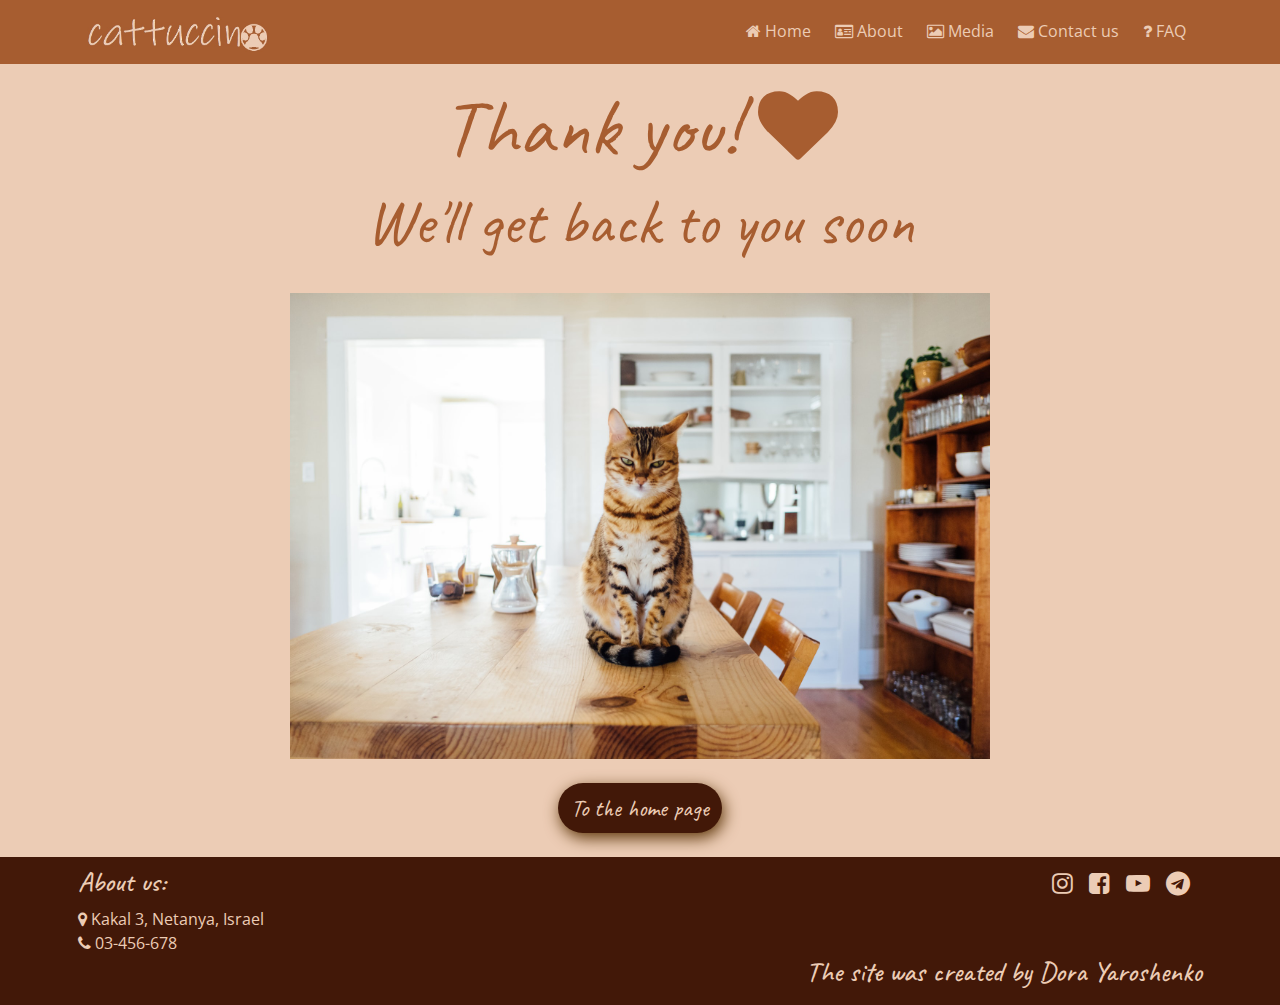
<file: quater PROJECT/thanku.html>
<!DOCTYPE html>
<html lang="en">

<head>
    <meta charset="UTF-8">
    <meta http-equiv="X-UA-Compatible" content="IE=edge">
    <meta name="viewport" content="width=device-width, initial-scale=1.0">
    <title>CATTUCCINO | Thank You</title>
    <link href="https://unpkg.com/aos@2.3.1/dist/aos.css" rel="stylesheet">
    <link rel="preconnect" href="https://fonts.googleapis.com">
    <link rel="preconnect" href="https://fonts.gstatic.com" crossorigin>
    <link
        href="https://fonts.googleapis.com/css2?family=Caveat:wght@400;700&family=Open+Sans:wght@300;400;700&display=swap"
        rel="stylesheet">
    <link rel="stylesheet" href="https://cdnjs.cloudflare.com/ajax/libs/font-awesome/4.7.0/css/font-awesome.min.css">
    <link rel="stylesheet" href="bootstrap.min.css">
    <link rel="stylesheet" href="header.css">
    <link rel="stylesheet" href="footer.css">
    <link rel="stylesheet" href="thanku.css">
    <link rel="stylesheet" href="burger.css">
</head>
<body>
    <header class="container-fluid">
        <div class="container d-flex align-items-center justify-content-between">
            <div class="logo col-8 col-md-5">
                <a href="index.html"><img src="images/logo.jpg" alt="logo" class="img-fluid"></a>

            </div>
            <nav id="nav_open">
                <ul class="list-inline d-lg-flex justify-content-end m-0">
                    <li><a href="index.html"><i class="fa fa-home" aria-hidden="true"></i> Home</a></li>
                    <li><a href="about.html"><i class="fa fa-id-card-o" aria-hidden="true"></i> About</a></li>
                    <li><a href="media.html"><i class="fa fa-picture-o" aria-hidden="true"></i>
                            Media</a></li>
                    <li><a href="contact.html"><i class="fa fa-envelope" aria-hidden="true"></i>
                            Contact us</a></li>
                    <li><a href="faq.html"><i class="fa fa-question" aria-hidden="true"></i>
                            FAQ</a></li>
                </ul>
            </nav>
            <div  id="burger_btn" class="d-lg-none d-flex align-items-center">
                <div  id="nav-icon1">
                    <span></span>
                    <span></span>
                    <span></span>
                  </div>
            </div>
        </div>
    </header>
    <main class="container-fluid d-flex align-items-center">
        <div class="container text-center">
            <h1 class="display-1 pt-3">Thank you! <i class="fa fa-heart" aria-hidden="true"></i></h1>
            <h2 class="display-3">We'll get back to you soon</h2>
            <img src="images/cat.table.horizontal.jpg" data-aos="fade-up" data-aos-duration="2000" class="img-fluid my-4" alt="cat" width="700">
            <button class="btn d-block mx-auto rounded-5 mb-4"><a href="index.html" class="text-decoration-none">To the home page</a></button>
        </div>
    </main>
    <footer class="container-fluid">
        <div class="container p-2">
            <div class="row justify-content-between">
                <div class="about col-md-auto">
                    <h3>About us:</h3>
                    <ul class="m-0 p-0 list-inline">
                        <li><i class="fa fa-map-marker" aria-hidden="true"></i> Kakal 3, Netanya, Israel</li>
                        <li><i class="fa fa-phone" aria-hidden="true"></i> 03-456-678</li>
                    </ul>
                </div>
                <div class="row2 col-md-auto">
                    <a href="https://www.instagram.com/catcafelounge/" target="_blank" class="col-auto"><i
                            class="fa fa-instagram" aria-hidden="true"></i></a>
                    <a href="https://www.facebook.com/catcafelviv/" target="_blank" class="col-auto"><i
                            class="fa fa-facebook-square" aria-hidden="true"></i></a>
                    <a href="https://www.youtube.com/@CatCafeStudio" target="_blank" class="col-auto"><i
                            class="fa fa-youtube-play" aria-hidden="true"></i></a>
                    <a href="https://t.me/s/murchashkakotocafe?q=%23%D0%AF%D0%9C%D1%8B%D0%9C%D1%83%D1%80%D1%87%D0%B0%D1%88%D0%BA%D0%B0"
                        target="_blank" class="col-auto"><i class="fa fa-telegram" aria-hidden="true"></i></a>
                </div>
            </div>
            <h3 class="text-end">The site was created by Dora Yaroshenko</h3>
        </div>
    </footer>
     <!-- JavaScript Bundle with Popper -->
     <script src="https://cdn.jsdelivr.net/npm/bootstrap@5.2.3/dist/js/bootstrap.bundle.min.js"
     integrity="sha384-kenU1KFdBIe4zVF0s0G1M5b4hcpxyD9F7jL+jjXkk+Q2h455rYXK/7HAuoJl+0I4"
     crossorigin="anonymous"></script>
 <script src="JS/burger.js">
 </script>
 <script src="https://unpkg.com/aos@2.3.1/dist/aos.js"></script>
 <script>
     AOS.init();
 </script>
 <script src="https://ajax.googleapis.com/ajax/libs/jquery/1.9.1/jquery.min.js"></script>
 <script src="./JS/burger2.js" ></script>
</body>
</html>
</file>
<file: quater PROJECT/burger.css>
/* Icon 1 */

#nav-icon1, #nav-icon2, #nav-icon3, #nav-icon4 {
  width: 35px;
  height: 25px;
  position: relative;
  -webkit-transform: rotate(0deg);
  -moz-transform: rotate(0deg);
  -o-transform: rotate(0deg);
  transform: rotate(0deg);
  -webkit-transition: .5s ease-in-out;
  -moz-transition: .5s ease-in-out;
  -o-transition: .5s ease-in-out;
  transition: .5s ease-in-out;
  cursor: pointer;
}

#nav-icon1 span, #nav-icon3 span, #nav-icon4 span {
  display: block;
  position: absolute;
  height: 5px;
  width: 100%;
  background:  rgb(236, 204, 181);
  border-radius: 9px;
  opacity: 1;
  left: 0;
  -webkit-transform: rotate(0deg);
  -moz-transform: rotate(0deg);
  -o-transform: rotate(0deg);
  transform: rotate(0deg);
  -webkit-transition: .25s ease-in-out;
  -moz-transition: .25s ease-in-out;
  -o-transition: .25s ease-in-out;
  transition: .25s ease-in-out;
}

#nav-icon1 span:nth-child(1) {
  top: 0px;
}

#nav-icon1 span:nth-child(2) {
  top: 12px;
}

#nav-icon1 span:nth-child(3) {
  top: 24px;
}

#nav-icon1.open span:nth-child(1) {
  top: 12px;
  -webkit-transform: rotate(135deg);
  -moz-transform: rotate(135deg);
  -o-transform: rotate(135deg);
  transform: rotate(135deg);
}

#nav-icon1.open span:nth-child(2) {
  opacity: 0;
  left: -60px;
}

#nav-icon1.open span:nth-child(3) {
  top: 12px;
  -webkit-transform: rotate(-135deg);
  -moz-transform: rotate(-135deg);
  -o-transform: rotate(-135deg);
  transform: rotate(-135deg);
}
</file>
<file: quater PROJECT/header.css>
header{
    color: rgb(236, 204, 181);
    background: rgb(167, 93, 48);
    position: sticky;
    top: 0;
    left: 0;
    z-index: 999999;
}
header .container{
    min-height: 64px;
}
header .container .logo img{
height: 40px;
}
header .container .logo a{
    transition: 500ms;
    display: inline-block;
}
header .container .logo a:hover{
transform: scale(1.25);
}
header .container nav ul li{
padding: 0 12px;
}
header .container nav ul li a{
    color: rgb(236, 204, 181);
    text-decoration: none;
}

header .container nav ul li a::after{
content: "  ";
width: 0%;
background:  rgb(236, 204, 181);
display: block;
height: 2px;
margin: 0 auto;
transition: 500ms;
}
header .container nav ul li a:hover::after{
    width: 100%;
}
header .container nav ul li a:hover::before{
    width: 100%;
}

@media screen and (max-width:991px){
    header .container nav{
        text-align: center;
        position: absolute;
        top: 64px;
        right: 0px;
        background: rgba(206, 140, 92, 0.699);
        width:100%;
        width: 330px;
        display: none;
    }
    header .container nav ul li a{
        color: white;
    }
    header .container nav ul li{
        padding: 4px 0;
    }
    header .container nav ul li a:hover::after{
        width: 50%;
    }
    header .container nav ul li a:hover::before{
        width: 0%;
    }
}
@media screen and (max-width:576px){
    header .container nav{
        width:100%;
    }
}
</file>
<file: quater PROJECT/footer.css>
footer {
    background: rgb(66, 24, 8);
    color: rgb(236, 204, 181);
    min-height: 80px;
}
footer .container .row2 a{
    padding-right:12px;
    color: rgb(236, 204, 181);
    font-size: 1.5em;
    transition: 500ms;
    display: inline-block;
}
footer .container .row2 a:hover{
transform: scale(1.25);
color: rgb(167, 93, 48);;
}
@media screen and (max-width:576px){
    footer .container, footer .container h3{
        text-align: center!important;
    }
    footer .container .row2 a{
        padding:0 12px;
    }
}
</file>
<file: quater PROJECT/index.css>
body {
    font-family: 'Open Sans', sans-serif;
    background: rgb(236, 204, 181);
}

.container {
    max-width: 1140px;
}

h1,
h2,
h3,
h4,
h5 {
    font-family: 'Caveat', cursive;
}

.slides {
    min-height: 90vh;
    background-position: center;
    background-size: cover;
}
.slides h2{
    color:rgb(236, 204, 181);
    font-weight: bold;
}
.slides .carousel .carousel-item .image {
    min-height: 95vh;
    background-position: center;
    background-size: cover;
}

.slides .carousel .carousel-item .carousel-caption {
    background:  rgba(66, 24, 8, 0.721);
    width: 500px;
    margin: 0 auto;
    padding: 12px;
}

main .container .row aside {
    background: white;
    min-height: 200px;
    border-radius: 20px;
    box-shadow: 0px 10px 13px -7px #000000, 5px 5px 15px 5px rgba(0, 0, 0, 0);
}
main .row aside .keeper{
    min-height: 600px;
}
main .row aside .boxes2{
    min-height: inherit;
}
main .row aside .boxes2 h3{
font-size: 2em;
}
main .container .row aside h4 {
    color: rgb(236, 204, 181);
    background: rgb(66, 24, 8);
    border-top-right-radius: 20px;
    border-top-left-radius: 20px;
    font-size: 1.7em;
}

main .container .row .box{
    color: rgb(167, 93, 48);
}
main .container .row .box a {
    text-decoration: none;
    color:rgb(66, 24, 8);
    transition: 500ms;
    display: block;
}

main .container .row .box a:hover {
    color: rgb(167, 93, 48);
    transform: scale(1.1);
}

main .container .row aside a {
    color: rgb(167, 93, 48);
    transition: 500ms;
}

main .container .row aside a:hover {
    color: rgb(66, 24, 8);
    transform: scale(1.1);
}

main .container .row .box2 a {
    color: rgb(167, 93, 48);
    font-size: 1em;
    transition: 500ms;
    display: inline-block;
    text-decoration: none;
}

main .container .row .box2 a:hover {
    color: rgb(66, 24, 8);
    transform: scale(1.25);
}
main .container .row3 h4{
    color: rgb(66, 24, 8);
}
main .container .row3 p{
    color: rgb(167, 93, 48);
}
@media screen and (max-width:961px){
    main .container .row aside .keeper{
        min-height: 200px;
    }
   
}
</file>
<file: quater PROJECT/about.css>
body {
    font-family: 'Open Sans', sans-serif;
    background: rgb(236, 204, 181);
    color: rgb(167, 93, 48);
}

.container {
    max-width: 1140px;
}

h1,
h2,
h3,
h4,
h5 {
    font-family: 'Caveat', cursive;
}
main .container figure figcaption{
    color:rgb(66, 24, 8);
    font-size: 0.8em;
    font-style: italic;
}
#more {
    display: none;
}
main .container button{
    background: rgb(66, 24, 8);
    border: none;
    color: rgb(236, 204, 181);
    transition: 500ms;
    box-shadow: 0px 10px 13px -7px #000000, 50px 50px 50px 50px rgba(0,0,0,0);

}
main .container button:hover{
    background: rgb(167, 93, 48);
    color: rgb(236, 204, 181);
}
</file>
<file: quater PROJECT/contact.css>
body {
    font-family: 'Open Sans', sans-serif;
    background: rgb(236, 204, 181);
    color: rgb(167, 93, 48);
}

.container {
    max-width: 1140px;
}

h1,
h2,
h3,
h4,
h5{
    font-family: 'Caveat', cursive;
}
main .container form label{
    margin: 12px 0;
    font-size: 1.7em;
}
main .container form textarea{
    min-height: 150px;
}
main .container .row img{
    border: 14px ridge #AF5609;
    box-shadow: 0px 10px 13px -7px #000000, 5px 5px 15px 5px rgba(0,0,0,0);
}
main .container .row form input, textarea{
    border-radius: 5px;
}
main .container .row form button{
    background: rgb(66, 24, 8);
    transition: 1000ms;
    color: rgb(236, 204, 181);
    font-family: 'Caveat', cursive;
    font-size: 1.5em;
    box-shadow: 2px 5px 16px 0px #5e370b, 5px 5px 15px 5px rgba(0,0,0,0);
}
main .container .row form button:hover{
    background: rgb(167, 93, 48);
    transform: scale(1.2)
}
</file>
<file: quater PROJECT/faq.css>
body {
    font-family: 'Open Sans', sans-serif;
    background: rgb(236, 204, 181);
    color: rgb(167, 93, 48);
}

.container {
    max-width: 1140px;
}

h1,
h2,
h3,
h4,
h5 {
    font-family: 'Caveat', cursive;
}

main .container .strip{
    min-height: 500px;
}
main .container .strip img{
    border: 14px ridge #AF5609;
    box-shadow: 0px 10px 13px -7px #000000, 5px 5px 15px 5px rgba(0,0,0,0);
}
main .strip .accordion{
    min-height: 570px;
}
main .strip .accordion .accordion-item{
    border: 1px solid rgb(236, 204, 181);
  }
main .container .strip .accordion .accordion-header .accordion-button{
    min-height: 100px;
    background: rgb(66, 24, 8);
    color:  rgb(236, 204, 181);
    font-size: 1.5em;
}
.accordion-button:after {
    background-image: url("data:image/svg+xml,<svg xmlns='http://www.w3.org/2000/svg' viewBox='0 0 16 16' fill='%23ffffff'><path fill-rule='evenodd' d='M1.646 4.646a.5.5 0 0 1 .708 0L8 10.293l5.646-5.647a.5.5 0 0 1 .708.708l-6 6a.5.5 0 0 1-.708 0l-6-6a.5.5 0 0 1 0-.708z'/></svg>") !important;
    
  }
:focus {
    outline: 0 !important;
    box-shadow: 0 0 0 0 rgba(0, 0, 0, 0) !important;
  }
  main .container .strip .accordion .accordion-body{
    background: rgb(167, 93, 48);
    color:  rgb(236, 204, 181);
  }
</file>
<file: quater PROJECT/thanku.css>
body {
    font-family: 'Open Sans', sans-serif;
    background: rgb(236, 204, 181);
    color: rgb(167, 93, 48);
}

.container {
    max-width: 1140px;
}

h1,
h2,
h3,
h4,
h5{
    font-family: 'Caveat', cursive;
}
main .container button{
    background: rgb(66, 24, 8);
    font-family: 'Caveat', cursive;
    transition: 1000ms;
    font-size: 1.5em;
    box-shadow: 2px 5px 16px 0px #5e370b, 5px 5px 15px 5px rgba(0,0,0,0);
}
main .container button a{
    color: rgb(236, 204, 181);
}
main .container button:hover{
    background: rgb(167, 93, 48);
    transform: scale(1.2)
}
</file>
